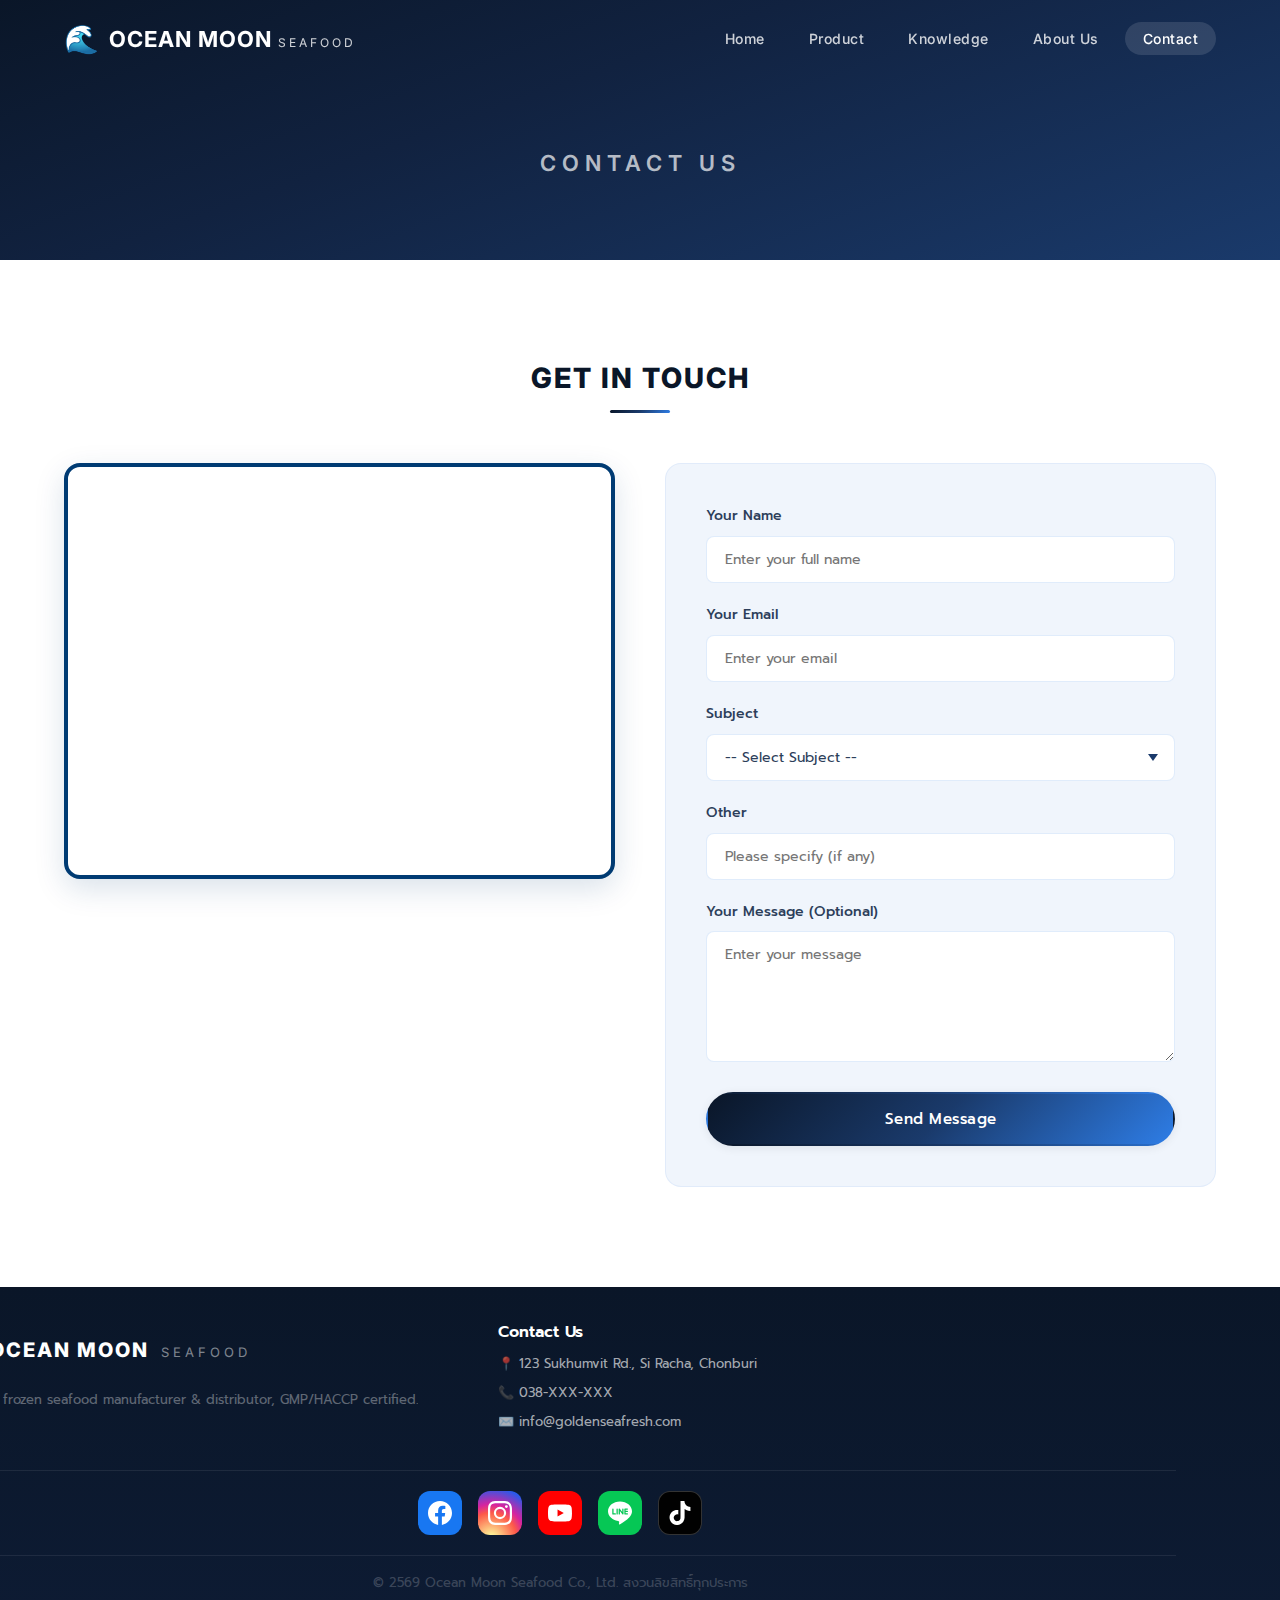
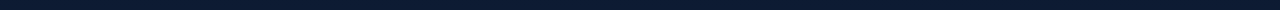
<file: contact.html>
<!DOCTYPE html>
<html lang="th">

<head>
    <meta charset="UTF-8">
    <meta name="viewport" content="width=device-width, initial-scale=1.0">
    <title>ติดต่อเรา | Ocean Moon Seafood</title>
    <meta name="description" content="ติดต่อ Ocean Moon Seafood โรงงานแปรรูปอาหารทะเล ชลบุรี">
    <link rel="preconnect" href="https://fonts.googleapis.com">
    <link rel="preconnect" href="https://fonts.gstatic.com" crossorigin>
    <link
        href="https://fonts.googleapis.com/css2?family=Inter:wght@300;400;500;600;700;800;900&family=Prompt:wght@300;400;500;600;700&display=swap"
        rel="stylesheet">
    <link rel="stylesheet" href="styles.css">
</head>

<body>
    <header class="header" id="header">
        <div class="header-container">
            <a href="index.html" class="logo">
                <span class="logo-icon">🌊</span>
                <span class="logo-text">OCEAN MOON<span class="logo-sub">SEAFOOD</span></span>
            </a>
            <nav class="nav" id="nav">
                <ul class="nav-list">
                    <li><a href="index.html" class="nav-link">Home</a></li>
                    <li><a href="products.html" class="nav-link">Product</a></li>
                    <li><a href="knowledge.html" class="nav-link">Knowledge</a></li>
                    <li><a href="about.html" class="nav-link">About Us</a></li>
                    <li><a href="contact.html" class="nav-link active">Contact</a></li>
                </ul>
            </nav>
            <button class="hamburger" id="hamburger" aria-label="เปิดเมนู">
                <span></span><span></span><span></span>
            </button>
        </div>
    </header>

    <!-- Page Hero Banner -->
    <div class="page-hero">
        <div class="page-hero-bg"></div>
        <div class="page-hero-content">
            <div class="label-line" style="justify-content:center;margin-bottom:12px;">
                <span class="line-left"
                    style="background:linear-gradient(90deg,transparent,rgba(255,255,255,0.5),transparent);"></span>
                <span class="section-label light" style="font-size:22px;letter-spacing:6px;">CONTACT US</span>
                <span class="line-right"
                    style="background:linear-gradient(90deg,transparent,rgba(255,255,255,0.5),transparent);"></span>
            </div>
        </div>
    </div>

    <!-- Contact Content — Image 6 Layout: Map-left + Form-right -->
    <section class="contact-v2" id="contact">
        <div class="section-banner sweep-in-left"></div>
        <div class="section-banner sweep-in-right"></div>
        <div class="container">
            <h2 class="page-section-title">Get In Touch</h2>

            <div class="contact-layout">
                <!-- ด้านซ้าย: แผนที่ -->
                <div class="contact-map-box animate-on-scroll"
                    style="border: 4px solid #003B73; border-radius: 16px; padding: 4px; background: #fff; box-shadow: 0 10px 30px rgba(0, 59, 115, 0.15);">
                    <iframe src="https://maps.google.com/maps?q=3.7166818,98.6340328&z=17&output=embed" width="100%"
                        height="100%" style="border:0; min-height:400px; border-radius:12px; display:block;"
                        allowfullscreen="" loading="lazy" referrerpolicy="no-referrer-when-downgrade">
                    </iframe>
                </div>

                <!-- ด้านขวา: ฟอร์ม -->
                <div class="contact-form-v2 animate-on-scroll">
                    <form class="contact-form" id="contactForm">
                        <div class="form-group">
                            <label for="name">Your Name</label>
                            <input type="text" id="name" name="name" placeholder="Enter your full name" required>
                        </div>
                        <div class="form-group">
                            <label for="email">Your Email</label>
                            <input type="email" id="email" name="email" placeholder="Enter your email" required>
                        </div>
                        <div class="form-group">
                            <label for="subject">Subject</label>
                            <select id="subject" name="subject" required>
                                <option value="" disabled selected>-- Select Subject --</option>
                                <option value="buyer">Buyer</option>
                                <option value="seller">Seller</option>
                            </select>
                        </div>
                        <div class="form-group">
                            <label for="other">Other</label>
                            <input type="text" id="other" name="other" placeholder="Please specify (if any)">
                        </div>
                        <div class="form-group">
                            <label for="message">Your Message (Optional)</label>
                            <textarea id="message" name="message" rows="5" placeholder="Enter your message"></textarea>
                        </div>
                        <button type="submit" class="btn btn-primary btn-full">Send Message</button>
                    </form>
                </div>
            </div>
        </div>
    </section>

    <footer class="site-footer">
        <div class="container">
            <div class="footer-top">
                <div class="footer-brand">
                    <a href="index.html" class="footer-logo">
                        <span class="logo-icon">🌊</span>
                        <span class="logo-text">OCEAN MOON <span class="logo-sub">SEAFOOD</span></span>
                    </a>
                    <p class="footer-desc">Premium frozen seafood manufacturer & distributor, GMP/HACCP certified.</p>
                </div>
                <div class="footer-contact">
                    <h4>Contact Us</h4>
                    <ul>
                        <li>📍 123 Sukhumvit Rd., Si Racha, Chonburi</li>
                        <li>📞 038-XXX-XXX</li>
                        <li>✉️ info@goldenseafresh.com</li>
                    </ul>
                </div>
            </div>
            <div class="footer-social">
                <a href="#" class="social-btn social-facebook" aria-label="Facebook" target="_blank" rel="noopener"><svg
                        viewBox="0 0 24 24" fill="currentColor">
                        <path
                            d="M24 12.073c0-6.627-5.373-12-12-12s-12 5.373-12 12c0 5.99 4.388 10.954 10.125 11.854v-8.385H7.078v-3.47h3.047V9.43c0-3.007 1.792-4.669 4.533-4.669 1.312 0 2.686.235 2.686.235v2.953H15.83c-1.491 0-1.956.925-1.956 1.874v2.25h3.328l-.532 3.47h-2.796v8.385C19.612 23.027 24 18.062 24 12.073z" />
                    </svg></a>
                <a href="#" class="social-btn social-instagram" aria-label="Instagram" target="_blank"
                    rel="noopener"><svg viewBox="0 0 24 24" fill="currentColor">
                        <path
                            d="M12 2.163c3.204 0 3.584.012 4.85.07 3.252.148 4.771 1.691 4.919 4.919.058 1.265.069 1.645.069 4.849 0 3.205-.012 3.584-.069 4.849-.149 3.225-1.664 4.771-4.919 4.919-1.266.058-1.644.07-4.85.07-3.204 0-3.584-.012-4.849-.07-3.26-.149-4.771-1.699-4.919-4.92-.058-1.265-.07-1.644-.07-4.849 0-3.204.013-3.583.07-4.849.149-3.227 1.664-4.771 4.919-4.919 1.266-.057 1.645-.069 4.849-.069zM12 0C8.741 0 8.333.014 7.053.072 2.695.272.273 2.69.073 7.052.014 8.333 0 8.741 0 12c0 3.259.014 3.668.072 4.948.2 4.358 2.618 6.78 6.98 6.98C8.333 23.986 8.741 24 12 24c3.259 0 3.668-.014 4.948-.072 4.354-.2 6.782-2.618 6.979-6.98.059-1.28.073-1.689.073-4.948 0-3.259-.014-3.667-.072-4.947-.196-4.354-2.617-6.78-6.979-6.98C15.668.014 15.259 0 12 0zm0 5.838a6.162 6.162 0 100 12.324 6.162 6.162 0 000-12.324zM12 16a4 4 0 110-8 4 4 0 010 8zm6.406-11.845a1.44 1.44 0 100 2.881 1.44 1.44 0 000-2.881z" />
                    </svg></a>
                <a href="#" class="social-btn social-youtube" aria-label="YouTube" target="_blank" rel="noopener"><svg
                        viewBox="0 0 24 24" fill="currentColor">
                        <path
                            d="M23.498 6.186a3.016 3.016 0 00-2.122-2.136C19.505 3.545 12 3.545 12 3.545s-7.505 0-9.377.505A3.017 3.017 0 00.502 6.186C0 8.07 0 12 0 12s0 3.93.502 5.814a3.016 3.016 0 002.122 2.136c1.871.505 9.376.505 9.376.505s7.505 0 9.377-.505a3.015 3.015 0 002.122-2.136C24 15.93 24 12 24 12s0-3.93-.502-5.814zM9.545 15.568V8.432L15.818 12l-6.273 3.568z" />
                    </svg></a>
                <a href="#" class="social-btn social-line" aria-label="LINE" target="_blank" rel="noopener"><svg
                        viewBox="0 0 24 24" fill="currentColor">
                        <path
                            d="M19.365 9.863c.349 0 .63.285.63.631 0 .345-.281.63-.63.63H17.61v1.125h1.755c.349 0 .63.283.63.63 0 .344-.281.629-.63.629h-2.386c-.345 0-.627-.285-.627-.629V8.108c0-.345.282-.63.627-.63h2.386c.349 0 .63.285.63.63 0 .349-.281.63-.63.63H17.61v1.125h1.755zm-3.855 3.016c0 .27-.174.51-.432.596-.064.021-.133.031-.199.031-.211 0-.391-.09-.51-.25l-2.443-3.317v2.94c0 .344-.279.629-.631.629-.346 0-.626-.285-.626-.629V8.108c0-.27.173-.51.43-.595.06-.023.136-.033.194-.033.195 0 .375.104.495.254l2.462 3.33V8.108c0-.345.282-.63.63-.63.345 0 .63.285.63.63v4.771zm-5.741 0c0 .344-.282.629-.631.629-.345 0-.627-.285-.627-.629V8.108c0-.345.282-.63.627-.63.349 0 .631.285.631.63v4.771zm-2.466.629H4.917c-.345 0-.63-.285-.63-.629V8.108c0-.345.285-.63.63-.63.348 0 .63.285.63.63v4.141h1.756c.348 0 .629.283.629.63 0 .344-.282.629-.629.629M24 10.314C24 4.943 18.615.572 12 .572S0 4.943 0 10.314c0 4.811 4.27 8.842 10.035 9.608.391.082.923.258 1.058.59.12.301.079.766.038 1.08l-.164 1.02c-.045.301-.24 1.186 1.049.645 1.291-.539 6.916-4.078 9.436-6.975C23.176 14.393 24 12.458 24 10.314" />
                    </svg></a>
                <a href="#" class="social-btn social-tiktok" aria-label="TikTok" target="_blank" rel="noopener"><svg
                        viewBox="0 0 24 24" fill="currentColor">
                        <path
                            d="M12.525.02c1.31-.02 2.61-.01 3.91-.02.08 1.53.63 3.09 1.75 4.17 1.12 1.11 2.7 1.62 4.24 1.79v4.03c-1.44-.05-2.89-.35-4.2-.97-.57-.26-1.1-.59-1.62-.93-.01 2.92.01 5.84-.02 8.75-.08 1.4-.54 2.79-1.35 3.94-1.31 1.92-3.58 3.17-5.91 3.21-1.43.08-2.86-.31-4.08-1.03-2.02-1.19-3.44-3.37-3.65-5.71-.02-.5-.03-1-.01-1.49.18-1.9 1.12-3.72 2.58-4.96 1.66-1.44 3.98-2.13 6.15-1.72.02 1.48-.04 2.96-.04 4.44-.99-.32-2.15-.23-3.02.37-.63.41-1.11 1.04-1.36 1.75-.21.51-.15 1.07-.14 1.61.24 1.64 1.82 3.02 3.5 2.87 1.12-.01 2.19-.66 2.77-1.61.19-.33.4-.67.41-1.06.1-1.79.06-3.57.07-5.36.01-4.03-.01-8.05.02-12.07z" />
                    </svg></a>
            </div>
            <div class="footer-bottom">
                <p>© 2569 Ocean Moon Seafood Co., Ltd. สงวนลิขสิทธิ์ทุกประการ</p>
            </div>
        </div>
    </footer>

    <script src="script.js"></script>
</body>

</html>
</file>
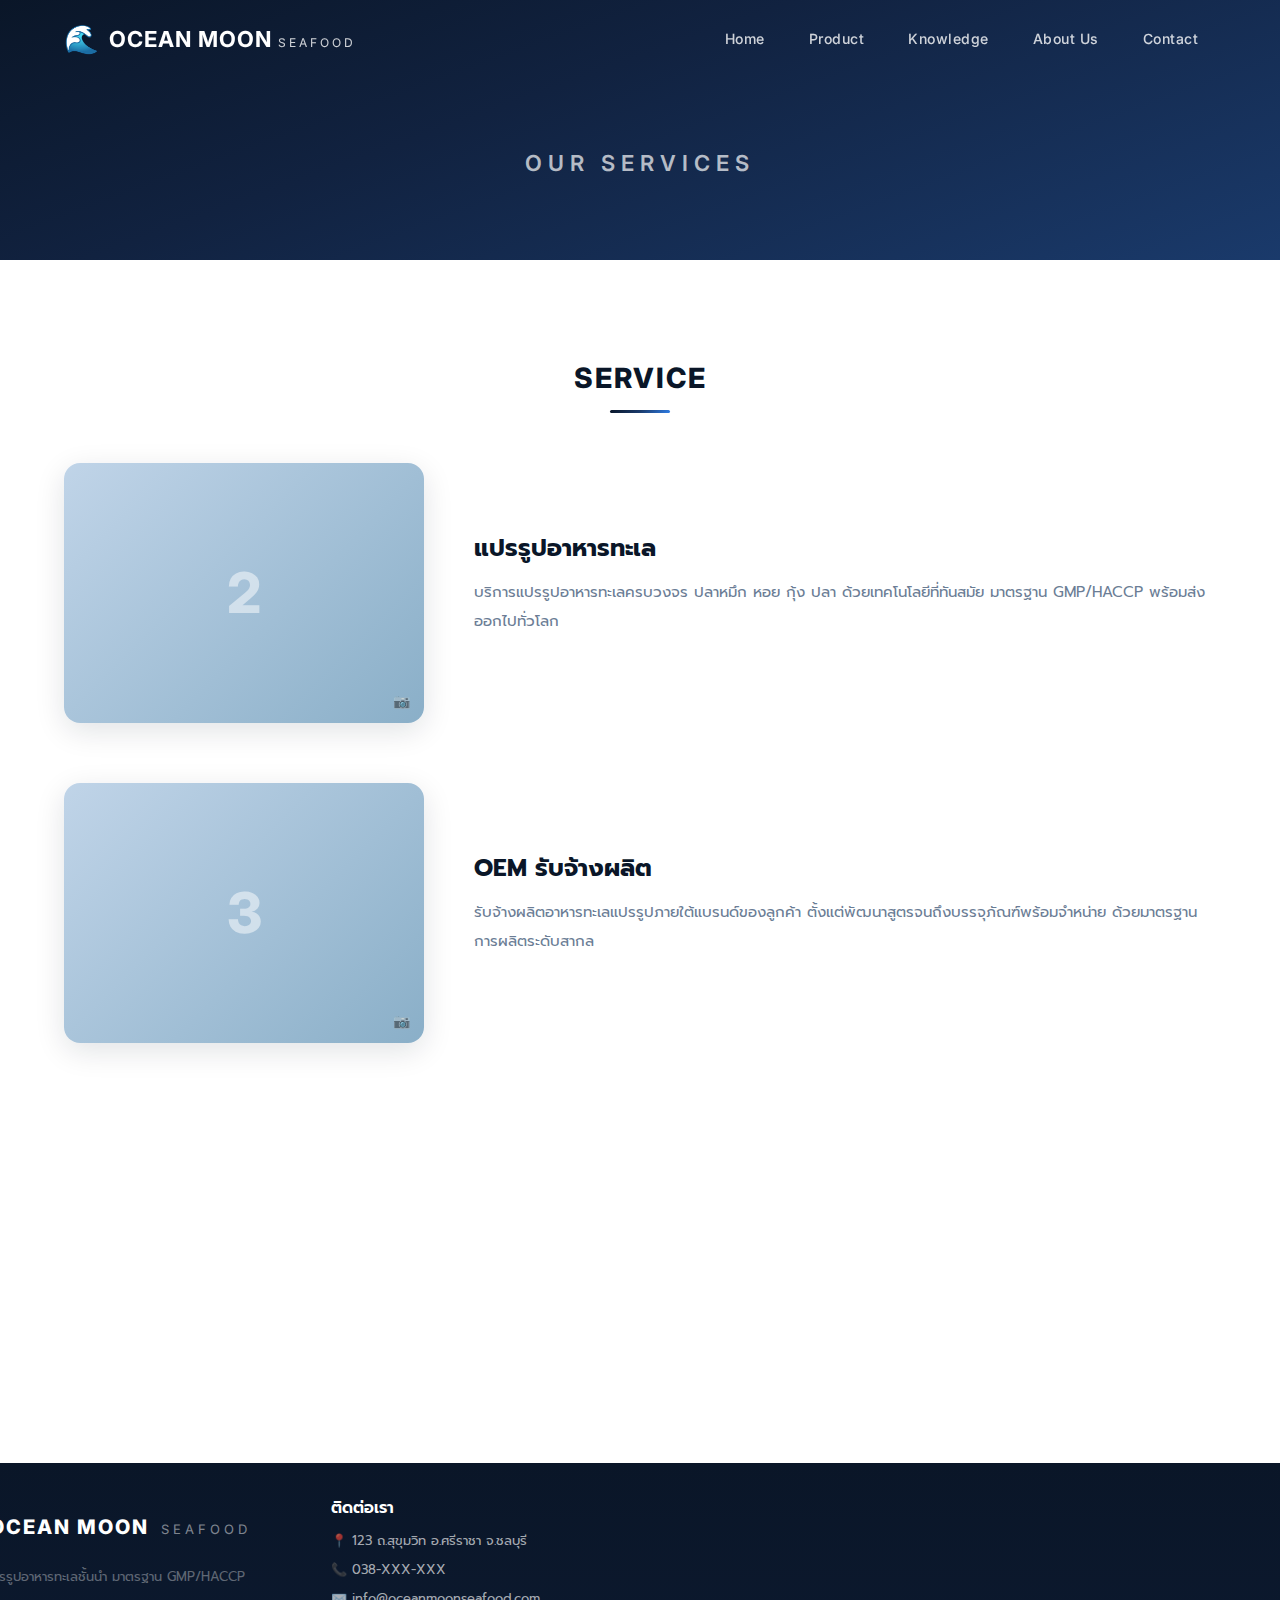
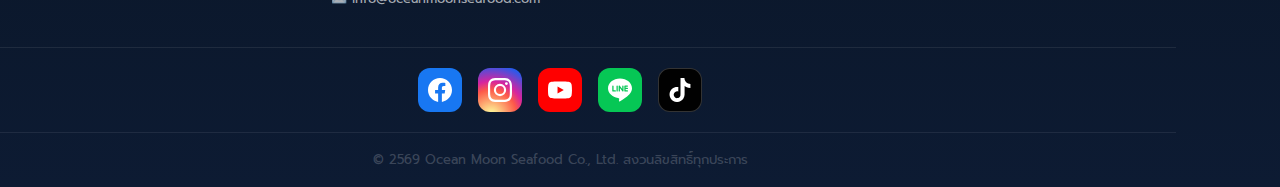
<file: services.html>
<!DOCTYPE html>
<html lang="th">

<head>
    <meta charset="UTF-8">
    <meta name="viewport" content="width=device-width, initial-scale=1.0">
    <title>บริการของเรา | Ocean Moon Seafood</title>
    <meta name="description" content="บริการแปรรูปอาหารทะเล OEM และวิจัยพัฒนา จาก Ocean Moon Seafood">
    <link rel="preconnect" href="https://fonts.googleapis.com">
    <link rel="preconnect" href="https://fonts.gstatic.com" crossorigin>
    <link
        href="https://fonts.googleapis.com/css2?family=Inter:wght@300;400;500;600;700;800;900&family=Prompt:wght@300;400;500;600;700&display=swap"
        rel="stylesheet">
    <link rel="stylesheet" href="styles.css">
</head>

<body>
    <header class="header" id="header">
        <div class="header-container">
            <a href="index.html" class="logo">
                <span class="logo-icon">🌊</span>
                <span class="logo-text">OCEAN MOON<span class="logo-sub">SEAFOOD</span></span>
            </a>
            <nav class="nav" id="nav">
                <ul class="nav-list">
                    <li><a href="index.html" class="nav-link">Home</a></li>
                    <li><a href="products.html" class="nav-link">Product</a></li>
                    <li><a href="knowledge.html" class="nav-link">Knowledge</a></li>
                    <li><a href="about.html" class="nav-link">About Us</a></li>
                    <li><a href="contact.html" class="nav-link">Contact</a></li>
                </ul>
            </nav>
            <button class="hamburger" id="hamburger" aria-label="เปิดเมนู">
                <span></span><span></span><span></span>
            </button>
        </div>
    </header>

    <!-- Page Hero Banner -->
    <div class="page-hero">
        <div class="page-hero-bg"></div>
        <div class="page-hero-content">
            <div class="label-line" style="justify-content:center;margin-bottom:12px;">
                <span class="line-left"
                    style="background:linear-gradient(90deg,transparent,rgba(255,255,255,0.5),transparent);"></span>
                <span class="section-label light" style="font-size:22px;letter-spacing:6px;">OUR SERVICES</span>
                <span class="line-right"
                    style="background:linear-gradient(90deg,transparent,rgba(255,255,255,0.5),transparent);"></span>
            </div>
        </div>
    </div>

    <!-- Services Content — Image 2 Layout: rows with image-left + text-right -->
    <section class="services-v2" id="services">
        <div class="section-banner sweep-in-left"></div>
        <div class="section-banner sweep-in-right"></div>

        <div class="container">
            <h2 class="page-section-title">Service</h2>

            <div class="service-row-list">
                <!-- บริการที่ 1 -->
                <div class="service-row animate-on-scroll">
                    <div class="service-row-img">
                        <div class="image-placeholder" aria-label="รูปภาพที่ 2">
                            <span class="placeholder-number">2</span>
                        </div>
                    </div>
                    <div class="service-row-text">
                        <h3>แปรรูปอาหารทะเล</h3>
                        <p>บริการแปรรูปอาหารทะเลครบวงจร ปลาหมึก หอย กุ้ง ปลา ด้วยเทคโนโลยีที่ทันสมัย มาตรฐาน GMP/HACCP
                            พร้อมส่งออกไปทั่วโลก</p>

                    </div>
                </div>

                <!-- บริการที่ 2 -->
                <div class="service-row animate-on-scroll">
                    <div class="service-row-img">
                        <div class="image-placeholder" aria-label="รูปภาพที่ 3">
                            <span class="placeholder-number">3</span>
                        </div>
                    </div>
                    <div class="service-row-text">
                        <h3>OEM รับจ้างผลิต</h3>
                        <p>รับจ้างผลิตอาหารทะเลแปรรูปภายใต้แบรนด์ของลูกค้า ตั้งแต่พัฒนาสูตรจนถึงบรรจุภัณฑ์พร้อมจำหน่าย
                            ด้วยมาตรฐานการผลิตระดับสากล</p>

                    </div>
                </div>

                <!-- บริการที่ 3 -->
                <div class="service-row animate-on-scroll">
                    <div class="service-row-img">
                        <div class="image-placeholder" aria-label="รูปภาพที่ 4">
                            <span class="placeholder-number">4</span>
                        </div>
                    </div>
                    <div class="service-row-text">
                        <h3>วิจัยและพัฒนา</h3>
                        <p>ทีมวิจัยและพัฒนาที่มีความเชี่ยวชาญ พัฒนาสูตรผลิตภัณฑ์ใหม่ๆ เพื่อตอบโจทย์ตลาดอาหารทะเลทั่วโลก
                            พร้อมให้คำปรึกษาด้านการพัฒนาผลิตภัณฑ์</p>

                    </div>
                </div>
            </div>
        </div>
    </section>

    <footer class="site-footer">
        <div class="container">
            <div class="footer-top">
                <div class="footer-brand">
                    <a href="index.html" class="footer-logo">
                        <span class="logo-icon">🌊</span>
                        <span class="logo-text">OCEAN MOON <span class="logo-sub">SEAFOOD</span></span>
                    </a>
                    <p class="footer-desc">โรงงานแปรรูปอาหารทะเลชั้นนำ มาตรฐาน GMP/HACCP</p>
                </div>
                <div class="footer-contact">
                    <h4>ติดต่อเรา</h4>
                    <ul>
                        <li>📍 123 ถ.สุขุมวิท อ.ศรีราชา จ.ชลบุรี</li>
                        <li>📞 038-XXX-XXX</li>
                        <li>✉️ info@oceanmoonseafood.com</li>
                    </ul>
                </div>
            </div>
            <div class="footer-social">
                <a href="#" class="social-btn social-facebook" aria-label="Facebook" target="_blank" rel="noopener">
                    <svg viewBox="0 0 24 24" fill="currentColor">
                        <path
                            d="M24 12.073c0-6.627-5.373-12-12-12s-12 5.373-12 12c0 5.99 4.388 10.954 10.125 11.854v-8.385H7.078v-3.47h3.047V9.43c0-3.007 1.792-4.669 4.533-4.669 1.312 0 2.686.235 2.686.235v2.953H15.83c-1.491 0-1.956.925-1.956 1.874v2.25h3.328l-.532 3.47h-2.796v8.385C19.612 23.027 24 18.062 24 12.073z" />
                    </svg>
                </a>
                <a href="#" class="social-btn social-instagram" aria-label="Instagram" target="_blank" rel="noopener">
                    <svg viewBox="0 0 24 24" fill="currentColor">
                        <path
                            d="M12 2.163c3.204 0 3.584.012 4.85.07 3.252.148 4.771 1.691 4.919 4.919.058 1.265.069 1.645.069 4.849 0 3.205-.012 3.584-.069 4.849-.149 3.225-1.664 4.771-4.919 4.919-1.266.058-1.644.07-4.85.07-3.204 0-3.584-.012-4.849-.07-3.26-.149-4.771-1.699-4.919-4.92-.058-1.265-.07-1.644-.07-4.849 0-3.204.013-3.583.07-4.849.149-3.227 1.664-4.771 4.919-4.919 1.266-.057 1.645-.069 4.849-.069zM12 0C8.741 0 8.333.014 7.053.072 2.695.272.273 2.69.073 7.052.014 8.333 0 8.741 0 12c0 3.259.014 3.668.072 4.948.2 4.358 2.618 6.78 6.98 6.98C8.333 23.986 8.741 24 12 24c3.259 0 3.668-.014 4.948-.072 4.354-.2 6.782-2.618 6.979-6.98.059-1.28.073-1.689.073-4.948 0-3.259-.014-3.667-.072-4.947-.196-4.354-2.617-6.78-6.979-6.98C15.668.014 15.259 0 12 0zm0 5.838a6.162 6.162 0 100 12.324 6.162 6.162 0 000-12.324zM12 16a4 4 0 110-8 4 4 0 010 8zm6.406-11.845a1.44 1.44 0 100 2.881 1.44 1.44 0 000-2.881z" />
                    </svg>
                </a>
                <a href="#" class="social-btn social-youtube" aria-label="YouTube" target="_blank" rel="noopener">
                    <svg viewBox="0 0 24 24" fill="currentColor">
                        <path
                            d="M23.498 6.186a3.016 3.016 0 00-2.122-2.136C19.505 3.545 12 3.545 12 3.545s-7.505 0-9.377.505A3.017 3.017 0 00.502 6.186C0 8.07 0 12 0 12s0 3.93.502 5.814a3.016 3.016 0 002.122 2.136c1.871.505 9.376.505 9.376.505s7.505 0 9.377-.505a3.015 3.015 0 002.122-2.136C24 15.93 24 12 24 12s0-3.93-.502-5.814zM9.545 15.568V8.432L15.818 12l-6.273 3.568z" />
                    </svg>
                </a>
                <a href="#" class="social-btn social-line" aria-label="LINE" target="_blank" rel="noopener">
                    <svg viewBox="0 0 24 24" fill="currentColor">
                        <path
                            d="M19.365 9.863c.349 0 .63.285.63.631 0 .345-.281.63-.63.63H17.61v1.125h1.755c.349 0 .63.283.63.63 0 .344-.281.629-.63.629h-2.386c-.345 0-.627-.285-.627-.629V8.108c0-.345.282-.63.627-.63h2.386c.349 0 .63.285.63.63 0 .349-.281.63-.63.63H17.61v1.125h1.755zm-3.855 3.016c0 .27-.174.51-.432.596-.064.021-.133.031-.199.031-.211 0-.391-.09-.51-.25l-2.443-3.317v2.94c0 .344-.279.629-.631.629-.346 0-.626-.285-.626-.629V8.108c0-.27.173-.51.43-.595.06-.023.136-.033.194-.033.195 0 .375.104.495.254l2.462 3.33V8.108c0-.345.282-.63.63-.63.345 0 .63.285.63.63v4.771zm-5.741 0c0 .344-.282.629-.631.629-.345 0-.627-.285-.627-.629V8.108c0-.345.282-.63.627-.63.349 0 .631.285.631.63v4.771zm-2.466.629H4.917c-.345 0-.63-.285-.63-.629V8.108c0-.345.285-.63.63-.63.348 0 .63.285.63.63v4.141h1.756c.348 0 .629.283.629.63 0 .344-.282.629-.629.629M24 10.314C24 4.943 18.615.572 12 .572S0 4.943 0 10.314c0 4.811 4.27 8.842 10.035 9.608.391.082.923.258 1.058.59.12.301.079.766.038 1.08l-.164 1.02c-.045.301-.24 1.186 1.049.645 1.291-.539 6.916-4.078 9.436-6.975C23.176 14.393 24 12.458 24 10.314" />
                    </svg>
                </a>
                <a href="#" class="social-btn social-tiktok" aria-label="TikTok" target="_blank" rel="noopener">
                    <svg viewBox="0 0 24 24" fill="currentColor">
                        <path
                            d="M12.525.02c1.31-.02 2.61-.01 3.91-.02.08 1.53.63 3.09 1.75 4.17 1.12 1.11 2.7 1.62 4.24 1.79v4.03c-1.44-.05-2.89-.35-4.2-.97-.57-.26-1.1-.59-1.62-.93-.01 2.92.01 5.84-.02 8.75-.08 1.4-.54 2.79-1.35 3.94-1.31 1.92-3.58 3.17-5.91 3.21-1.43.08-2.86-.31-4.08-1.03-2.02-1.19-3.44-3.37-3.65-5.71-.02-.5-.03-1-.01-1.49.18-1.9 1.12-3.72 2.58-4.96 1.66-1.44 3.98-2.13 6.15-1.72.02 1.48-.04 2.96-.04 4.44-.99-.32-2.15-.23-3.02.37-.63.41-1.11 1.04-1.36 1.75-.21.51-.15 1.07-.14 1.61.24 1.64 1.82 3.02 3.5 2.87 1.12-.01 2.19-.66 2.77-1.61.19-.33.4-.67.41-1.06.1-1.79.06-3.57.07-5.36.01-4.03-.01-8.05.02-12.07z" />
                    </svg>
                </a>
            </div>
            <div class="footer-bottom">
                <p>© 2569 Ocean Moon Seafood Co., Ltd. สงวนลิขสิทธิ์ทุกประการ</p>
            </div>
        </div>
    </footer>

    <script src="script.js"></script>
</body>

</html>
</file>
<file: styles.css>
/* ============================================= */
/* VERSION 2 — CSS Variables                      */
/* แก้ไขสีทุกจุดในเว็บไซต์ได้จากตรงนี้ที่เดียว     */
/* ============================================= */
:root {
    --primary: #1a3a6b;
    --primary-light: #2e7de6;
    --primary-dark: #0a1628;
    --accent: #4A9FE5;
    --accent-glow: rgba(46, 125, 230, 0.35);

    --white: #ffffff;
    --light: #f0f5fc;
    --gray: #8896a7;
    --dark: #0d1b33;
    --text: #2c3e5a;
    --text-light: #6b7d95;

    --grad-main: linear-gradient(135deg, #0a1628 0%, #1a3a6b 50%, #2e7de6 100%);
    --grad-card: linear-gradient(145deg, rgba(26, 58, 107, 0.04) 0%, rgba(46, 125, 230, 0.08) 100%);
    --grad-sweep: linear-gradient(90deg, transparent 0%, rgba(46, 125, 230, 0.08) 50%, transparent 100%);

    --header-h: 80px;
    --max-w: 1200px;
    --sec-pad: 100px;
    --radius: 16px;
    --radius-sm: 8px;

    --font-th: 'Prompt', sans-serif;
    --font-en: 'Inter', sans-serif;

    --shadow-sm: 0 2px 10px rgba(10, 22, 40, 0.08);
    --shadow-md: 0 8px 30px rgba(10, 22, 40, 0.12);
    --shadow-lg: 0 20px 60px rgba(10, 22, 40, 0.15);
    --shadow-glow: 0 0 40px rgba(46, 125, 230, 0.25);

    --tr-fast: 0.2s ease;
    --tr: 0.3s ease;
    --tr-slow: 0.6s ease;
}

/* ============================================= */
/* RESET                                          */
/* ============================================= */
*,
*::before,
*::after {
    margin: 0;
    padding: 0;
    box-sizing: border-box;
}

html {
    scroll-behavior: smooth;
    scroll-padding-top: var(--header-h);
}

body {
    font-family: var(--font-th);
    color: var(--text);
    line-height: 1.7;
    background: var(--white);
    overflow-x: hidden;
}

h1,
h2,
h3,
h4,
h5,
h6 {
    font-family: var(--font-en);
    line-height: 1.3;
}

a {
    text-decoration: none;
    color: inherit;
    transition: color var(--tr-fast);
}

img {
    max-width: 100%;
    display: block;
}

.container {
    max-width: var(--max-w);
    margin: 0 auto;
    padding: 0 24px;
}

/* ============================================= */
/* PLACEHOLDER — ตัว placeholder รูปภาพ            */
/* ============================================= */
.image-placeholder {
    width: 100%;
    height: 100%;
    min-height: 220px;
    background: linear-gradient(135deg, #c0d4e8 0%, #8aafc8 100%);
    display: flex;
    align-items: center;
    justify-content: center;
    position: relative;
    overflow: hidden;
}

.image-placeholder::before {
    content: '📷';
    position: absolute;
    bottom: 10px;
    right: 14px;
    font-size: 14px;
    opacity: 0.5;
}

.image-placeholder-lg {
    min-height: 420px;
    border-radius: var(--radius);
}

/* วงกลม placeholder */
.circle-placeholder {
    width: 100%;
    height: 100%;
    background: linear-gradient(135deg, #b0c8e0 0%, #7ea8c8 60%, #5b8db8 100%);
    border-radius: 50%;
    display: flex;
    align-items: center;
    justify-content: center;
    position: relative;
    overflow: hidden;
}

.circle-sm {
    width: 100px;
    height: 100px;
}

.placeholder-number {
    font-family: var(--font-en);
    font-size: 56px;
    font-weight: 800;
    color: rgba(255, 255, 255, 0.5);
    user-select: none;
    z-index: 1;
}

.circle-placeholder .placeholder-number {
    font-size: 36px;
}

.circle-sm .placeholder-number {
    font-size: 24px;
}

/* ============================================= */
/* BUTTONS                                        */
/* ============================================= */
.btn {
    display: inline-block;
    padding: 14px 36px;
    border-radius: 50px;
    font-family: var(--font-th);
    font-size: 15px;
    font-weight: 500;
    cursor: pointer;
    transition: all var(--tr);
    border: 2px solid transparent;
    letter-spacing: 0.5px;
}

.btn-primary {
    background: var(--grad-main);
    color: var(--white);
    box-shadow: var(--shadow-sm);
}

.btn-primary:hover {
    transform: translateY(-2px);
    box-shadow: var(--shadow-glow);
}

.btn-glass {
    background: rgba(255, 255, 255, 0.08);
    color: var(--white);
    border-color: rgba(255, 255, 255, 0.3);
    backdrop-filter: blur(10px);
}

.btn-glass:hover {
    background: rgba(255, 255, 255, 0.18);
    border-color: var(--white);
    transform: translateY(-2px);
}

.btn-full {
    width: 100%;
    text-align: center;
}

/* Link arrow */
.link-arrow {
    font-size: 14px;
    font-weight: 600;
    color: var(--primary-light);
    display: inline-flex;
    align-items: center;
    gap: 6px;
    transition: all var(--tr);
}

.link-arrow span {
    transition: transform var(--tr);
}

.link-arrow:hover {
    color: var(--primary);
}

.link-arrow:hover span {
    transform: translateX(4px);
}

/* ============================================= */
/* SECTION HEADERS                                */
/* ============================================= */
.section-header {
    text-align: center;
    max-width: 700px;
    margin: 0 auto 60px;
}

.label-line {
    display: flex;
    align-items: center;
    justify-content: center;
    gap: 16px;
    margin-bottom: 14px;
}

.label-line-left {
    justify-content: flex-start;
}

.line-left,
.line-right {
    flex: 1;
    max-width: 80px;
    height: 1px;
    background: linear-gradient(90deg, transparent, var(--primary-light), transparent);
}

.section-label {
    font-family: var(--font-en);
    font-size: 13px;
    font-weight: 600;
    letter-spacing: 4px;
    text-transform: uppercase;
    color: var(--primary-light);
    white-space: nowrap;
}

.section-label.light {
    color: rgba(255, 255, 255, 0.7);
}

.section-title {
    font-family: var(--font-th);
    font-size: 38px;
    font-weight: 700;
    color: var(--primary-dark);
    margin-bottom: 16px;
}

.section-title.text-left {
    text-align: left;
}

.section-desc {
    font-size: 16px;
    color: var(--text-light);
    line-height: 1.8;
}

/* ============================================= */
/* SWEEP BANNERS — แถบโฉบจากซ้าย/ขวา              */
/* ปรับความเข้ม สี ขนาด ได้ตรงนี้                  */
/* ============================================= */
.section-banner {
    position: absolute;
    pointer-events: none;
    z-index: 0;
}

.sweep-in-left {
    top: 30px;
    left: -100%;
    width: 70%;
    height: 4px;
    background: linear-gradient(90deg, transparent, var(--accent-glow), var(--primary-light), transparent);
    border-radius: 2px;
    animation: sweepLeft 3s ease-out forwards;
}

.sweep-in-right {
    top: 60px;
    right: -100%;
    width: 60%;
    height: 3px;
    background: linear-gradient(270deg, transparent, rgba(46, 125, 230, 0.2), rgba(74, 159, 229, 0.4), transparent);
    border-radius: 2px;
    animation: sweepRight 3.5s 0.5s ease-out forwards;
}

.sweep-in-right-alt {
    bottom: 40px;
    right: -100%;
    width: 50%;
    height: 3px;
    background: linear-gradient(270deg, transparent, rgba(46, 125, 230, 0.15), rgba(74, 159, 229, 0.3), transparent);
    border-radius: 2px;
    animation: sweepRight 4s 0.3s ease-out forwards;
}

.sweep-in-left-alt {
    bottom: 60px;
    left: -100%;
    width: 55%;
    height: 3px;
    background: linear-gradient(90deg, transparent, rgba(46, 125, 230, 0.15), rgba(74, 159, 229, 0.3), transparent);
    border-radius: 2px;
    animation: sweepLeft 4s 0.3s ease-out forwards;
}

@keyframes sweepLeft {
    0% {
        left: -100%;
        opacity: 0;
    }

    60% {
        opacity: 1;
    }

    100% {
        left: 0;
        opacity: 0.6;
    }
}

@keyframes sweepRight {
    0% {
        right: -100%;
        opacity: 0;
    }

    60% {
        opacity: 1;
    }

    100% {
        right: 0;
        opacity: 0.6;
    }
}

/* ============================================= */
/* ส่วนที่ 0: HEADER                               */
/* ============================================= */
.header {
    position: fixed;
    top: 0;
    left: 0;
    right: 0;
    height: var(--header-h);
    z-index: 1000;
    transition: all var(--tr);
    background: transparent;
}

.header.scrolled {
    background: rgba(10, 22, 40, 0.88);
    backdrop-filter: blur(20px);
    -webkit-backdrop-filter: blur(20px);
    box-shadow: 0 4px 30px rgba(0, 0, 0, 0.2);
    height: 70px;
}

.header-container {
    max-width: var(--max-w);
    margin: 0 auto;
    padding: 0 24px;
    height: 100%;
    display: flex;
    align-items: center;
    justify-content: space-between;
}

.logo {
    display: flex;
    align-items: center;
    gap: 10px;
    z-index: 1001;
}

.logo-icon {
    font-size: 28px;
}

.logo-text {
    font-family: var(--font-en);
    font-size: 22px;
    font-weight: 700;
    color: var(--white);
    letter-spacing: 1px;
    display: flex;
    align-items: baseline;
    gap: 6px;
}

.logo-sub {
    font-size: 12px;
    font-weight: 400;
    letter-spacing: 3px;
    opacity: 0.8;
}

.nav-list {
    display: flex;
    list-style: none;
    gap: 8px;
}

.nav-link {
    font-family: var(--font-en);
    font-size: 14px;
    font-weight: 500;
    color: rgba(255, 255, 255, 0.8);
    padding: 8px 18px;
    border-radius: 50px;
    transition: all var(--tr-fast);
    letter-spacing: 0.5px;
}

.nav-link:hover,
.nav-link.active {
    color: var(--white);
    background: rgba(255, 255, 255, 0.12);
}

/* Dropdown menu */
.nav-dropdown {
    position: relative;
}

.dropdown-toggle {
    cursor: pointer;
    user-select: none;
}

.dropdown-menu {
    position: absolute;
    top: 100%;
    left: 50%;
    transform: translateX(-50%) translateY(10px);
    min-width: 100%;
    background: transparent;
    list-style: none;
    padding: 4px 0 0;
    opacity: 0;
    visibility: hidden;
    transition: all var(--tr);
    z-index: 1001;
    display: flex;
    flex-direction: column;
    gap: 4px;
}

.nav-dropdown:hover .dropdown-menu {
    opacity: 1;
    visibility: visible;
    transform: translateX(-50%) translateY(4px);
}

.dropdown-link {
    display: block;
    padding: 8px 18px;
    font-family: var(--font-en);
    font-size: 14px;
    font-weight: 500;
    color: rgba(255, 255, 255, 0.8);
    border-radius: 50px;
    background: rgba(10, 22, 40, 0.85);
    backdrop-filter: blur(20px);
    -webkit-backdrop-filter: blur(20px);
    transition: all var(--tr-fast);
    white-space: nowrap;
    letter-spacing: 0.5px;
    text-align: center;
    width: 100%;
    box-sizing: border-box;
}

.dropdown-link:hover,
.dropdown-link.active {
    color: var(--white);
    background: rgba(255, 255, 255, 0.12);
}

.hamburger {
    display: none;
    flex-direction: column;
    gap: 5px;
    background: none;
    border: none;
    cursor: pointer;
    padding: 8px;
    z-index: 1001;
}

.hamburger span {
    width: 24px;
    height: 2px;
    background: var(--white);
    transition: all var(--tr);
    border-radius: 2px;
}

.hamburger.active span:nth-child(1) {
    transform: rotate(45deg) translate(5px, 5px);
}

.hamburger.active span:nth-child(2) {
    opacity: 0;
}

.hamburger.active span:nth-child(3) {
    transform: rotate(-45deg) translate(5px, -5px);
}

/* ============================================= */
/* ส่วนที่ 1: HERO — Split Layout                  */
/* ============================================= */
.hero {
    position: relative;
    min-height: 100vh;
    display: flex;
    flex-direction: column;
    align-items: center;
    justify-content: center;
    overflow: hidden;
    padding-top: var(--header-h);
}

.hero-bg {
    position: absolute;
    inset: 0;
    background: linear-gradient(160deg, #0a1628 0%, #112240 30%, #1a3a6b 60%, #0f2744 100%);
    z-index: 0;
}

/* Animated diagonal banners in hero */
.hero-banner {
    position: absolute;
    z-index: 1;
    pointer-events: none;
}

.banner-sweep-left {
    top: 18%;
    left: -100%;
    width: 120%;
    height: 1px;
    background: linear-gradient(90deg, transparent 0%, rgba(255, 255, 255, 0.25) 30%, rgba(255, 255, 255, 0.12) 70%, transparent 100%);
    transform: rotate(-3deg);
    animation: heroSweepL 2.5s 0.5s ease-out forwards;
}

.banner-sweep-right {
    top: 90%;
    right: -100%;
    width: 60%;
    height: 2px;
    background: linear-gradient(270deg, transparent 0%, rgba(255, 255, 255, 0.2) 40%, rgba(255, 255, 255, 0.1) 80%, transparent 100%);
    transform: rotate(2deg);
    animation: heroSweepR 3s 1s ease-out forwards;
}

.banner-sweep-left-2 {
    top: 50%;
    left: -100%;
    width: 90%;
    height: 0px;
    background: linear-gradient(90deg, transparent 0%, rgba(255, 255, 255, 0.18) 50%, transparent 100%);
    transform: rotate(-1.5deg);
    animation: heroSweepL 3.5s 1.5s ease-out forwards;
}

.banner-sweep-right-2 {
    top: 40%;
    right: -100%;
    width: 100%;
    height: 0px;
    background: linear-gradient(270deg, transparent 0%, rgba(255, 255, 255, 0.2) 30%, rgba(255, 255, 255, 0.1) 70%, transparent 100%);
    transform: rotate(1.5deg);
    animation: heroSweepR 3.5s 0.8s ease-out forwards;
}

.banner-sweep-left-3 {
    top: 70%;
    left: -100%;
    width: 80%;
    height: 0px;
    background: linear-gradient(90deg, transparent 0%, rgba(255, 255, 255, 0.15) 40%, rgba(255, 255, 255, 0.08) 80%, transparent 100%);
    transform: rotate(-2.5deg);
    animation: heroSweepL 4s 2s ease-out forwards;
}

@keyframes heroSweepL {
    0% {
        left: -100%;
        opacity: 0;
    }

    50% {
        opacity: 1;
    }

    100% {
        left: -5%;
        opacity: 0.7;
    }
}

@keyframes heroSweepR {
    0% {
        right: -100%;
        opacity: 0;
    }

    50% {
        opacity: 1;
    }

    100% {
        right: -5%;
        opacity: 0.7;
    }
}

/* ============================================= */
/* SWEEP LINES SECTION — เส้นโฉบเฉี่ยว             */
/* ============================================= */
.sweep-lines-section {
    position: relative;
    width: 100%;
    height: 40px;
    overflow: hidden;
    background: var(--light);
}

/* Split layout: รูปซ้าย + ข้อความ+cert ขวา */
.hero-split {
    position: relative;
    z-index: 2;
    display: grid;
    grid-template-columns: 1.4fr 1.56fr;
    /* ← ขยายกล่องข้อความ 1.3 เท่า */
    align-items: start;
    width: 90%;
    max-width: 1100px;
    margin: 0 auto 0 12%;
    /* ← ขยับทั้งคู่ไปซ้าย */
    padding: 0;
    gap: 0;
}

/* ด้านซ้าย: รูปภาพ placeholder */
.hero-image-wrapper {
    position: relative;
    z-index: 1;
}

.hero-image-placeholder {
    width: 140%;
    aspect-ratio: 4/3;
    background: linear-gradient(135deg, #c0d4e8 0%, #8aafc8 50%, #6b9bb8 100%);
    border-radius: var(--radius);
    display: flex;
    align-items: center;
    justify-content: center;
    box-shadow: 0 30px 80px rgba(0, 0, 0, 0.3);
    overflow: hidden;
}

.hero-image-placeholder .placeholder-number {
    font-size: 120px;
    color: rgba(255, 255, 255, 0.4);
}

/* column ขวา: ข้อความ + cert circles */
.hero-right-col {
    position: relative;
    z-index: 2;
    display: flex;
    flex-direction: column;
    gap: 20px;
    margin-left: -80px;
    left: 110px;
    /* ← ขยับไปขวา 200px โดยไม่เปลี่ยนขนาดกล่อง */
    align-self: center;
}

/* ด้านขวา: กล่องข้อความ */
.hero-text-box {
    position: relative;
    z-index: 2;
    background: rgba(10, 22, 40, 0.75);
    backdrop-filter: blur(20px);
    -webkit-backdrop-filter: blur(20px);
    border: 1px solid rgba(46, 125, 230, 0.15);
    border-radius: var(--radius);
    padding: 44px 48px;
    width: calc(100% + 155px);
    top: 30px;
    /* ← เลื่อนลงมา 50px */
    /* ← ขยายกรอบไปทางขวา 100px */
    /* ← เพิ่ม padding ให้ตัวหนังสือไม่ชิดขอบ */
    box-shadow: 0 20px 60px rgba(0, 0, 0, 0.3);
}

.hero-label {
    font-family: var(--font-en);
    font-size: 12px;
    font-weight: 500;
    letter-spacing: 5px;
    color: rgba(255, 255, 255, 0.6);
    margin-bottom: 16px;
}

.hero-title {
    font-family: var(--font-en);
    font-size: 54px;
    font-weight: 900;
    color: var(--white);
    letter-spacing: 3px;
    margin-bottom: 4px;
    line-height: 1.1;
}

.hero-title-sub {
    font-family: var(--font-en);
    font-size: 18px;
    font-weight: 300;
    color: rgba(255, 255, 255, 0.7);
    letter-spacing: 14px;
    margin-bottom: 24px;
}

.hero-desc {
    font-size: 15px;
    color: rgba(255, 255, 255, 0.75);
    line-height: 1.9;
    margin-bottom: 32px;
}

.hero-buttons {
    display: flex;
    gap: 14px;
    flex-wrap: wrap;
}

/* Certification circles — ใต้ text box จัดเรียงให้พอดีกับกรอบ */
.hero-certifications {
    position: relative;
    z-index: 3;
    display: flex;
    justify-content: flex-end;
    gap: 14px;
    padding: 0 90px 0 0;
    flex-wrap: wrap;
    top: 25px;
    /* ← ใส่เครื่องหมาย ; ที่ขาดไป */
}

.cert-circle {
    width: 76px;
    height: 76px;
    border-radius: 50%;
    background: rgba(255, 255, 255, 0.08);
    border: 2px solid rgba(46, 125, 230, 0.3);
    display: flex;
    align-items: center;
    justify-content: center;
    transition: all var(--tr);
    backdrop-filter: blur(8px);
}

.cert-circle:hover {
    border-color: var(--primary-light);
    background: rgba(46, 125, 230, 0.15);
    transform: scale(1.1);
    box-shadow: var(--shadow-glow);
}

.cert-placeholder {
    display: flex;
    flex-direction: column;
    align-items: center;
    gap: 2px;
}

.cert-number {
    font-family: var(--font-en);
    font-size: 18px;
    font-weight: 700;
    color: rgba(255, 255, 255, 0.6);
}

.cert-label {
    font-family: var(--font-en);
    font-size: 10px;
    font-weight: 500;
    color: rgba(255, 255, 255, 0.4);
    letter-spacing: 1px;
}

/* ============================================= */
/* ส่วนที่ 2: SERVICES — Alternating Layout        */
/* ============================================= */
.services {
    position: relative;
    padding: var(--sec-pad) 0;
    background: var(--white);
    overflow: hidden;
}

.services-showcase {
    display: flex;
    flex-direction: column;
    gap: 60px;
}

.service-item {
    display: flex;
    align-items: center;
    gap: 50px;
}

.service-item.reverse {
    flex-direction: row-reverse;
}

.service-circle-wrap {
    position: relative;
    flex-shrink: 0;
}

.service-circle {
    width: 220px;
    height: 220px;
    border-radius: 50%;
    overflow: hidden;
    box-shadow: var(--shadow-md);
    transition: all var(--tr);
    position: relative;
    z-index: 1;
}

.service-circle:hover {
    transform: scale(1.05);
}

.service-ring {
    position: absolute;
    top: -10px;
    left: -10px;
    width: 240px;
    height: 240px;
    border: 2px dashed rgba(46, 125, 230, 0.2);
    border-radius: 50%;
    animation: spinSlow 20s linear infinite;
}

@keyframes spinSlow {
    to {
        transform: rotate(360deg);
    }
}

.service-info {
    flex: 1;
}

.service-info h3 {
    font-family: var(--font-th);
    font-size: 26px;
    font-weight: 700;
    color: var(--primary-dark);
    margin-bottom: 14px;
}

.service-info p {
    font-size: 15px;
    color: var(--text-light);
    line-height: 1.9;
    margin-bottom: 18px;
}

/* ============================================= */
/* ส่วนที่ 3: PRODUCTS — 7 Circles Grid            */
/* ============================================= */
.products {
    position: relative;
    padding: var(--sec-pad) 0;
    background: var(--light);
    overflow: hidden;
}

.products-circles-grid {
    display: flex;
    flex-wrap: wrap;
    justify-content: center;
    gap: 40px 50px;
    max-width: 900px;
    margin: 0 auto;
}

.product-circle-item {
    display: flex;
    flex-direction: column;
    align-items: center;
    gap: 14px;
    transition: all var(--tr);
    cursor: pointer;
}

.product-circle-item:hover {
    transform: translateY(-6px);
}

.product-circle-img {
    width: 150px;
    height: 150px;
    border-radius: 50%;
    overflow: hidden;
    border: 3px solid rgba(46, 125, 230, 0.2);
    box-shadow: var(--shadow-md);
    transition: all var(--tr);
}

.product-circle-item:hover .product-circle-img {
    border-color: var(--primary-light);
    box-shadow: var(--shadow-glow);
    transform: scale(1.05);
}

.product-circle-label {
    font-family: var(--font-th);
    font-size: 15px;
    font-weight: 500;
    color: var(--primary-dark);
    text-align: center;
    max-width: 140px;
    line-height: 1.4;
}

/* ============================================= */
/* ส่วนที่ 4: ABOUT                                */
/* ============================================= */
.about {
    position: relative;
    padding: var(--sec-pad) 0;
    background: var(--white);
    overflow: hidden;
}

.about-layout {
    display: grid;
    grid-template-columns: 1fr 1fr;
    gap: 60px;
    align-items: center;
}

.about-text {
    font-size: 15px;
    color: var(--text-light);
    line-height: 1.9;
    margin-bottom: 16px;
}

.about-features {
    margin: 28px 0 32px;
    display: grid;
    grid-template-columns: 1fr 1fr;
    gap: 12px;
}

.about-feature {
    display: flex;
    align-items: center;
    gap: 10px;
    font-size: 14px;
    color: var(--text);
}

.feature-dot {
    width: 8px;
    height: 8px;
    border-radius: 50%;
    background: var(--primary-light);
    flex-shrink: 0;
}

.about-visual {
    position: relative;
}

.about-stats-float {
    position: absolute;
    bottom: -20px;
    right: -20px;
    background: var(--grad-main);
    color: var(--white);
    padding: 24px 30px;
    border-radius: var(--radius);
    display: flex;
    gap: 24px;
    box-shadow: var(--shadow-lg);
}

.stat-box {
    text-align: center;
}

.stat-num {
    font-family: var(--font-en);
    font-size: 32px;
    font-weight: 800;
    display: block;
}

.stat-txt {
    font-size: 12px;
    opacity: 0.8;
}

/* ============================================= */
/* ส่วนที่ 5: STRATEGIC                            */
/* ============================================= */
.strategic {
    position: relative;
    padding: 120px 0;
    overflow: hidden;
}

.strategic-bg {
    position: absolute;
    inset: 0;
    background: linear-gradient(135deg, #0a1628 0%, #1a3a6b 50%, #163a65 100%);
    display: flex;
    align-items: center;
    justify-content: center;
}

.strategic-placeholder {
    position: absolute;
    inset: 0;
    display: flex;
    align-items: center;
    justify-content: center;
}

.strategic-placeholder .placeholder-number {
    font-size: 250px;
    color: rgba(255, 255, 255, 0.03);
}

.strategic-overlay {
    position: absolute;
    inset: 0;
    background: radial-gradient(ellipse at 30% 50%, rgba(46, 125, 230, 0.15) 0%, transparent 70%);
    z-index: 1;
}

.strategic-sweep {
    position: absolute;
    z-index: 2;
    pointer-events: none;
    height: 1px;
}

.sweep-1 {
    top: 30%;
    left: 0;
    width: 100%;
    background: linear-gradient(90deg, transparent, rgba(46, 125, 230, 0.2), transparent);
    animation: sweepPulse 4s ease-in-out infinite;
}

.sweep-2 {
    bottom: 25%;
    left: 0;
    width: 100%;
    background: linear-gradient(270deg, transparent, rgba(74, 159, 229, 0.15), transparent);
    animation: sweepPulse 5s 1s ease-in-out infinite;
}

@keyframes sweepPulse {

    0%,
    100% {
        transform: translateX(-30%);
        opacity: 0.3;
    }

    50% {
        transform: translateX(30%);
        opacity: 0.7;
    }
}

.strategic-content {
    position: relative;
    z-index: 3;
    text-align: center;
    max-width: 800px;
    margin: 0 auto;
}

.strategic-title {
    font-family: var(--font-th);
    font-size: 38px;
    font-weight: 700;
    color: var(--white);
    margin-bottom: 24px;
    line-height: 1.5;
}

.strategic-text {
    font-size: 16px;
    color: rgba(255, 255, 255, 0.75);
    line-height: 1.9;
    margin-bottom: 50px;
}

.strategic-stats {
    display: flex;
    justify-content: center;
    gap: 60px;
}

.strat-stat {
    text-align: center;
}

.strat-num {
    font-family: var(--font-en);
    font-size: 48px;
    font-weight: 800;
    color: var(--white);
    display: block;
}

.strat-label {
    font-size: 14px;
    color: rgba(255, 255, 255, 0.6);
    margin-top: 4px;
}

/* ============================================= */
/* ส่วนที่ 6: KNOWLEDGE                            */
/* ============================================= */
.knowledge {
    position: relative;
    padding: var(--sec-pad) 0;
    background: var(--white);
    overflow: hidden;
}

.knowledge-grid {
    display: grid;
    grid-template-columns: repeat(3, 1fr);
    gap: 30px;
}

.knowledge-card {
    background: var(--white);
    border-radius: var(--radius);
    overflow: hidden;
    box-shadow: var(--shadow-sm);
    transition: all var(--tr);
    border: 1px solid rgba(46, 125, 230, 0.06);
    display: flex;
    flex-direction: column;
    align-items: center;
    padding: 30px 24px 24px;
    text-align: center;
}

.knowledge-card:hover {
    transform: translateY(-6px);
    box-shadow: var(--shadow-md);
}

.knowledge-img-wrap {
    margin-bottom: 20px;
}

.knowledge-body {
    padding: 20px;
}

.tag {
    display: inline-block;
    padding: 4px 14px;
    margin-bottom: 10px;
    background: rgba(46, 125, 230, 0.08);
    color: var(--primary-light);
    font-size: 12px;
    font-weight: 500;
    border-radius: 50px;
}

.knowledge-body h3 {
    font-family: var(--font-th);
    font-size: 17px;
    font-weight: 600;
    color: var(--primary-dark);
    margin-bottom: 10px;
    line-height: 1.5;
}

.knowledge-body p {
    font-size: 13px;
    color: var(--text-light);
    line-height: 1.8;
    margin-bottom: 14px;
}

/* ============================================= */
/* ส่วนที่ 7: ACTIVITIES — Train Layout             */
/* ============================================= */
.activities {
    padding: var(--sec-pad) 0;
    background: var(--light);
    position: relative;
    overflow: hidden;
}

/* Train container */
.train-container {
    display: flex;
    align-items: stretch;
    gap: 0;
    min-height: 300px;
    position: relative;
}

/* หัวรถไฟ — มุมโค้งรอบทุกด้าน แยกออกจากตัวรถ */
.train-head {
    flex-shrink: 0;
    width: 300px;
    background: var(--grad-main);
    border-radius: 46px;
    display: flex;
    flex-direction: column;
    align-items: center;
    justify-content: center;
    gap: 12px;
    padding: 30px 20px;
    position: relative;
    z-index: 2;
    box-shadow: var(--shadow-md);
    margin-right: -20px;
}

.train-head-label {
    font-family: var(--font-en);
    font-size: 22px;
    font-weight: 700;
    color: var(--white);
    letter-spacing: 1px;
}

.train-head-sub {
    font-family: var(--font-th);
    font-size: 14px;
    color: rgba(255, 255, 255, 0.7);
    text-align: center;
    line-height: 1.6;
}

/* ตัวรถไฟ (body) — รูปทรงวงรี: คางหมูโค้งซ้าย + สี่เหลี่ยมตรงกลาง + คางหมูโค้งขวา */
.train-body {
    flex: 1;
    display: flex;
    gap: 0;
    border: 2px solid rgba(46, 125, 230, 0.15);
    border-radius: 70px / 50%;
    overflow: hidden;
    background: var(--white);
    position: relative;
    z-index: 1;
    padding: 24px 40px 12px 40px;
    box-shadow: var(--shadow-sm);
}

/* แต่ละตู้ */
.train-car {
    flex: 1;
    display: flex;
    flex-direction: column;
    border-right: 1px solid rgba(46, 125, 230, 0.1);
    transition: all var(--tr);
    overflow: hidden;
}

.train-car:last-child {
    border-right: none;
}

.train-car:hover {
    background: rgba(46, 125, 230, 0.03);
}

.train-car-img {
    height: 220px;
    overflow: hidden;
}

.train-car-img .image-placeholder {
    min-height: 220px;
    transition: transform var(--tr-slow);
}

.train-car:hover .train-car-img .image-placeholder {
    transform: scale(1.05);
}

.train-car-info {
    padding: 6px 14px 8px;
}

.activity-date {
    font-size: 12px;
    color: var(--primary-light);
    font-weight: 500;
}

.train-car-info h4 {
    font-family: var(--font-th);
    font-size: 14px;
    font-weight: 600;
    color: var(--primary-dark);
    margin-top: 2px;
    line-height: 1.4;
}

/* ============================================= */
/* ส่วนที่ 8: CONTACT                              */
/* ============================================= */
.contact {
    position: relative;
    padding: var(--sec-pad) 0;
    background: var(--white);
    overflow: hidden;
}

.contact-grid {
    display: grid;
    grid-template-columns: 1fr 1fr;
    gap: 60px;
    align-items: start;
}

.contact-info h3 {
    font-family: var(--font-en);
    font-size: 24px;
    font-weight: 700;
    color: var(--primary-dark);
    margin-bottom: 12px;
}

.contact-desc {
    font-size: 15px;
    color: var(--text-light);
    margin-bottom: 32px;
    line-height: 1.8;
}

.contact-details {
    display: flex;
    flex-direction: column;
    gap: 24px;
}

.contact-item {
    display: flex;
    gap: 16px;
    align-items: flex-start;
}

.c-icon {
    font-size: 20px;
    flex-shrink: 0;
    margin-top: 2px;
}

.contact-item strong {
    display: block;
    font-size: 14px;
    font-weight: 600;
    color: var(--primary-dark);
    margin-bottom: 4px;
}

.contact-item p {
    font-size: 14px;
    color: var(--text-light);
}

.contact-form-box {
    background: var(--light);
    padding: 40px;
    border-radius: var(--radius);
    border: 1px solid rgba(46, 125, 230, 0.08);
}

.form-row {
    display: grid;
    grid-template-columns: 1fr 1fr;
    gap: 16px;
}

.form-group {
    margin-bottom: 20px;
}

.form-group label {
    display: block;
    font-size: 14px;
    font-weight: 500;
    color: var(--text);
    margin-bottom: 8px;
}

.form-group input,
.form-group textarea {
    width: 100%;
    padding: 12px 18px;
    border: 1px solid rgba(46, 125, 230, 0.15);
    border-radius: var(--radius-sm);
    font-family: var(--font-th);
    font-size: 14px;
    color: var(--text);
    background: var(--white);
    transition: border-color var(--tr-fast);
    outline: none;
}

.form-group input:focus,
.form-group textarea:focus {
    border-color: var(--primary-light);
    box-shadow: 0 0 0 3px rgba(46, 125, 230, 0.1);
}

.form-group textarea {
    resize: vertical;
}

/* ============================================= */
/* ส่วนที่ 9: FOOTER                               */
/* ============================================= */
.footer {
    background: var(--primary-dark);
    color: rgba(255, 255, 255, 0.7);
    padding: 60px 0 0;
}

.footer-grid {
    display: grid;
    grid-template-columns: 2fr 1fr 1fr 1.5fr;
    gap: 40px;
    padding-bottom: 40px;
}

.footer-logo {
    display: flex;
    align-items: center;
    gap: 10px;
    margin-bottom: 16px;
}

.footer-desc {
    font-size: 14px;
    line-height: 1.8;
    opacity: 0.7;
}

.footer-col h4 {
    font-family: var(--font-th);
    font-size: 16px;
    font-weight: 600;
    color: var(--white);
    margin-bottom: 20px;
}

.footer-links {
    list-style: none;
}

.footer-links li {
    margin-bottom: 10px;
}

.footer-links a {
    font-size: 14px;
    color: rgba(255, 255, 255, 0.6);
    transition: all var(--tr-fast);
}

.footer-links a:hover {
    color: var(--white);
    padding-left: 4px;
}

.footer-contact {
    position: relative;
    left: 0;
    top: -5px;
}

.footer-contact li {
    font-size: 14px;
    margin-bottom: 12px;
    line-height: 1.6;
}

.footer-bottom {
    border-top: 1px solid rgba(255, 255, 255, 0.1);
    padding: 20px 0;
    text-align: center;
}

.footer-bottom p {
    font-size: 13px;
    opacity: 0.5;
}

/* ============================================= */
/* ANIMATIONS                                     */
/* ============================================= */
.animate-slide-right {
    opacity: 0;
    transform: translateX(-60px);
    animation: slideRight 1s 0.3s ease-out forwards;
}

.animate-slide-left {
    opacity: 0;
    transform: translateX(60px);
    animation: slideLeft 1s 0.6s ease-out forwards;
}

.animate-pop {
    opacity: 0;
    transform: scale(0.5);
    animation: popIn 0.6s ease-out forwards;
}

.animate-pop:nth-child(1) {
    animation-delay: 1s;
}

.animate-pop:nth-child(2) {
    animation-delay: 1.15s;
}

.animate-pop:nth-child(3) {
    animation-delay: 1.3s;
}

.animate-pop:nth-child(4) {
    animation-delay: 1.45s;
}

@keyframes slideRight {
    to {
        opacity: 1;
        transform: translateX(0);
    }
}

@keyframes slideLeft {
    to {
        opacity: 1;
        transform: translateX(0);
    }
}

@keyframes popIn {
    to {
        opacity: 1;
        transform: scale(1);
    }
}

.animate-on-scroll {
    opacity: 0;
    transform: translateY(40px);
    transition: all 0.7s cubic-bezier(0.22, 0.61, 0.36, 1);
}

.animate-on-scroll.visible {
    opacity: 1;
    transform: translateY(0);
}

/* ============================================= */
/* PAGE REDESIGN V2 — Shared Elements              */
/* ============================================= */
.page-section-title {
    font-family: var(--font-en);
    font-size: 28px;
    font-weight: 800;
    color: var(--primary-dark);
    letter-spacing: 2px;
    text-transform: uppercase;
    margin-bottom: 50px;
    text-align: center;
    position: relative;
}

.page-section-title::after {
    content: '';
    display: block;
    width: 60px;
    height: 3px;
    background: var(--grad-main);
    border-radius: 4px;
    margin: 14px auto 0;
}

.link-arrow {
    display: inline-flex;
    align-items: center;
    gap: 8px;
    font-family: var(--font-en);
    font-size: 14px;
    font-weight: 600;
    color: var(--primary-light);
    transition: all var(--tr-fast);
}

.link-arrow:hover {
    color: var(--primary);
    gap: 14px;
}

.link-arrow span {
    font-size: 16px;
    transition: transform var(--tr-fast);
}

.link-arrow:hover span {
    transform: translateX(4px);
}

.btn-full {
    width: 100%;
    text-align: center;
    display: block;
}

/* ============================================= */
/* SERVICES V2 — Image Left + Text Right Rows      */
/* ============================================= */
.services-v2 {
    position: relative;
    padding: var(--sec-pad) 0;
    background: var(--white);
    overflow: hidden;
}

.service-row-list {
    display: flex;
    flex-direction: column;
    gap: 60px;
}

.service-row {
    display: grid;
    grid-template-columns: 360px 1fr;
    gap: 50px;
    align-items: center;
}

.service-row-img {
    border-radius: var(--radius);
    overflow: hidden;
    box-shadow: var(--shadow-md);
}

.service-row-img .image-placeholder {
    min-height: 260px;
}

.service-row-text h3 {
    font-family: var(--font-th);
    font-size: 24px;
    font-weight: 700;
    color: var(--primary-dark);
    margin-bottom: 14px;
}

.service-row-text p {
    font-size: 15px;
    color: var(--text-light);
    line-height: 1.9;
    margin-bottom: 18px;
}

/* ============================================= */
/* PRODUCTS V2 — Circle Grid + Detail Rows         */
/* ============================================= */
.products-v2 {
    position: relative;
    padding: var(--sec-pad) 0;
    background: var(--light);
    overflow: hidden;
}

.product-circle-grid {
    display: flex;
    flex-wrap: wrap;
    justify-content: center;
    gap: 40px 50px;
    max-width: 700px;
    margin: 0 auto 70px;
}

.product-circle-item-v2 {
    display: flex;
    flex-direction: column;
    align-items: center;
    gap: 12px;
    cursor: pointer;
    transition: all var(--tr);
}

.product-circle-item-v2:hover {
    transform: translateY(-6px);
}

.product-circle-img-v2 {
    width: 130px;
    height: 130px;
    border-radius: 50%;
    overflow: hidden;
    border: 3px solid rgba(46, 125, 230, 0.2);
    box-shadow: var(--shadow-sm);
    transition: all var(--tr);
}

.product-circle-item-v2:hover .product-circle-img-v2 {
    border-color: var(--primary-light);
    box-shadow: var(--shadow-glow);
}

.circle-placeholder {
    width: 100%;
    height: 100%;
    display: flex;
    align-items: center;
    justify-content: center;
    background: linear-gradient(135deg, #e8f0fe 0%, #d6e4f7 100%);
    color: rgba(26, 58, 107, 0.25);
    font-family: var(--font-en);
    font-weight: 800;
}

.circle-placeholder .placeholder-number {
    font-size: 36px;
}

.product-label-v2 {
    font-family: var(--font-th);
    font-size: 14px;
    font-weight: 500;
    color: var(--primary-dark);
    text-align: center;
    max-width: 120px;
}

.product-detail-list {
    display: flex;
    flex-direction: column;
    gap: 50px;
}

.product-detail-row {
    display: grid;
    grid-template-columns: 200px 1fr;
    gap: 40px;
    align-items: center;
}

.product-detail-circle {
    width: 200px;
    height: 200px;
    border-radius: 50%;
    overflow: hidden;
    border: 3px solid rgba(46, 125, 230, 0.15);
    box-shadow: var(--shadow-md);
}

.product-detail-circle .circle-placeholder {
    border-radius: 50%;
}

.product-detail-text h3 {
    font-family: var(--font-th);
    font-size: 22px;
    font-weight: 700;
    color: var(--primary-dark);
    margin-bottom: 12px;
}

.product-detail-text p {
    font-size: 15px;
    color: var(--text-light);
    line-height: 1.9;
    margin-bottom: 16px;
}

/* ============================================= */
/* KNOWLEDGE V2 — Card Grid + Article List         */
/* ============================================= */
.knowledge-v2 {
    position: relative;
    padding: var(--sec-pad) 0;
    background: var(--white);
    overflow: hidden;
}

.knowledge-card-grid {
    display: grid;
    grid-template-columns: repeat(3, 1fr);
    gap: 24px;
    margin-bottom: 70px;
}

.knowledge-card-v2 {
    background: var(--white);
    border-radius: var(--radius);
    overflow: hidden;
    box-shadow: var(--shadow-sm);
    border: 1px solid rgba(46, 125, 230, 0.06);
    transition: all var(--tr);
    cursor: pointer;
    text-decoration: none;
    display: block;
    color: inherit;
}

.knowledge-card-v2:hover {
    transform: translateY(-6px);
    box-shadow: var(--shadow-md);
}

.knowledge-card-img {
    aspect-ratio: 16/10;
    overflow: hidden;
}

.knowledge-card-img .image-placeholder {
    min-height: 100%;
}

.knowledge-card-label {
    font-family: var(--font-th);
    font-size: 15px;
    font-weight: 600;
    color: var(--primary-dark);
    padding: 14px 18px;
    text-align: center;
}

/* Article list */
.knowledge-article-list {
    display: flex;
    flex-direction: column;
    gap: 50px;
}

.knowledge-article {
    background: var(--light);
    border-radius: var(--radius);
    overflow: hidden;
    border: 1px solid rgba(46, 125, 230, 0.06);
    transition: all var(--tr);
}

.knowledge-article:hover {
    box-shadow: var(--shadow-sm);
}

.article-top {
    display: grid;
    grid-template-columns: 300px 1fr;
    gap: 0;
}

.article-img {
    overflow: hidden;
}

.article-img .image-placeholder {
    min-height: 220px;
}

.article-intro {
    padding: 28px 30px;
}

.article-intro h3 {
    font-family: var(--font-th);
    font-size: 20px;
    font-weight: 700;
    color: var(--primary-dark);
    margin-bottom: 12px;
    line-height: 1.5;
}

.article-intro p {
    font-size: 14px;
    color: var(--text-light);
    line-height: 1.8;
}

.article-body {
    padding: 0 30px 28px;
}

.article-body p {
    font-size: 14px;
    color: var(--text-light);
    line-height: 1.9;
    margin-bottom: 14px;
}

/* ============================================= */
/* ABOUT V2 — Company Intro + Activities           */
/* ============================================= */
.about-v2 {
    position: relative;
    padding: var(--sec-pad) 0;
    background: var(--white);
    overflow: hidden;
}

.company-intro {
    display: grid;
    grid-template-columns: 1fr 1fr;
    gap: 60px;
    align-items: center;
}

.company-intro-img {
    border-radius: var(--radius);
    overflow: hidden;
    box-shadow: var(--shadow-md);
}

.image-placeholder-lg {
    min-height: 380px;
}

.company-intro-text h3 {
    font-family: var(--font-en);
    font-size: 26px;
    font-weight: 700;
    color: var(--primary-dark);
    margin-bottom: 16px;
    letter-spacing: 0.5px;
}

.company-intro-text p {
    font-size: 15px;
    color: var(--text-light);
    line-height: 1.9;
    margin-bottom: 16px;
}

/* About Activities */
.about-activities {
    padding: 60px 0 var(--sec-pad);
    background: var(--light);
    overflow: hidden;
    position: relative;
}

/* "Just do it" motto banner — vibrant gradient with decorative pattern */
.about-motto-banner {
    text-align: center;
    padding: 48px 20px;
    background: var(--grad-main);
    position: relative;
    overflow: hidden;
}

.about-motto-banner::before {
    content: '';
    position: absolute;
    top: 0;
    left: 0;
    right: 0;
    bottom: 0;
    background-image:
        radial-gradient(circle at 15% 50%, rgba(255, 255, 255, 0.06) 0%, transparent 50%),
        radial-gradient(circle at 85% 50%, rgba(255, 255, 255, 0.06) 0%, transparent 50%),
        repeating-linear-gradient(45deg,
            transparent,
            transparent 30px,
            rgba(255, 255, 255, 0.02) 30px,
            rgba(255, 255, 255, 0.02) 60px);
    pointer-events: none;
}

.about-motto-banner::after {
    content: '';
    position: absolute;
    top: 0;
    left: -100%;
    width: 200%;
    height: 100%;
    background: linear-gradient(90deg, transparent 25%, rgba(255, 255, 255, 0.04) 50%, transparent 75%);
    animation: shimmerBanner 6s ease-in-out infinite;
    pointer-events: none;
}

@keyframes shimmerBanner {
    0% {
        transform: translateX(-30%);
    }

    100% {
        transform: translateX(30%);
    }
}

.about-motto-banner h2 {
    font-family: var(--font-en);
    font-size: 52px;
    font-weight: 900;
    color: var(--white);
    letter-spacing: 8px;
    text-transform: uppercase;
    position: relative;
    z-index: 1;
    text-shadow: 0 2px 20px rgba(0, 0, 0, 0.3);
}

/* Gallery — zigzag pattern: top-bottom-top-bottom, equal size, symmetric */
.about-gallery {
    position: relative;
    width: 100%;
    max-width: 1215px;
    margin: 50px auto 60px;
    height: 450px;
}

.gallery-item {
    position: absolute;
    width: 360px;
    height: 285px;
    border-radius: var(--radius);
    overflow: hidden;
    box-shadow: var(--shadow-md);
    transition: all var(--tr);
    border: 3px solid rgba(255, 255, 255, 0.7);
}

.gallery-item:hover {
    transform: scale(1.05);
    box-shadow: 0 16px 40px rgba(0, 0, 0, 0.2);
    z-index: 20;
}

.gallery-item .image-placeholder {
    width: 100%;
    height: 100%;
    min-height: 0;
}

/* 13 — top-left */
.gallery-item-1 {
    left: 0;
    top: 0;
    z-index: 1;
}

/* 14 — bottom, overlaps 13 right side (in front of 15) */
.gallery-item-2 {
    left: 285px;
    top: 165px;
    z-index: 3;
}

/* 15 — top, overlaps 14 right side (behind 14) */
.gallery-item-3 {
    left: 570px;
    top: 0;
    z-index: 2;
}

/* 16 — bottom, overlaps 15 right side */
.gallery-item-4 {
    left: 855px;
    top: 165px;
    z-index: 4;
}


.about-activities-text {
    max-width: 800px;
    margin: 0 auto;
    text-align: center;
}

.about-activities-text p {
    font-size: 15px;
    color: var(--text-light);
    line-height: 1.9;
    margin-bottom: 14px;
}

/* ============================================= */
/* CONTACT V2 — Map + Form Layout                  */
/* ============================================= */
.contact-v2 {
    position: relative;
    padding: var(--sec-pad) 0;
    background: var(--white);
    overflow: hidden;
}

.contact-layout {
    display: grid;
    grid-template-columns: 1fr 1fr;
    gap: 50px;
    align-items: start;
}

.contact-map-box {
    border-radius: var(--radius);
    overflow: hidden;
    box-shadow: var(--shadow-md);
}

.contact-form-v2 {
    background: var(--light);
    padding: 40px;
    border-radius: var(--radius);
    border: 1px solid rgba(46, 125, 230, 0.08);
}

/* Select dropdown styling */
.form-group select {
    width: 100%;
    padding: 12px 18px;
    border: 1px solid rgba(46, 125, 230, 0.15);
    border-radius: var(--radius-sm);
    font-family: var(--font-th);
    font-size: 14px;
    color: var(--text);
    background: var(--white);
    transition: border-color var(--tr-fast);
    outline: none;
    appearance: none;
    -webkit-appearance: none;
    -moz-appearance: none;
    background-image: url("data:image/svg+xml,%3Csvg xmlns='http://www.w3.org/2000/svg' width='12' height='8' viewBox='0 0 12 8'%3E%3Cpath fill='%231a3a6b' d='M6 8L0 0h12z'/%3E%3C/svg%3E");
    background-repeat: no-repeat;
    background-position: right 16px center;
    background-size: 10px;
    cursor: pointer;
}

.form-group select:focus {
    border-color: var(--primary-light);
    box-shadow: 0 0 0 3px rgba(46, 125, 230, 0.1);
}

/* ============================================= */
/* ============================================= */
/* RESPONSIVE DESIGN — Standardized across all pages */
/* ============================================= */

/* 1024px — Tablet / Small Laptop */
@media (max-width: 1024px) {
    :root {
        --sec-pad: 80px;
    }

    .container {
        padding: 0 20px;
    }

    /* Hero adjustments */
    .hero-split {
        grid-template-columns: 1fr;
        gap: 0;
        text-align: center;
        margin-left: 0;
        width: 100%;
    }

    .hero-text-box {
        margin-left: 0;
        margin-top: -30px;
        padding: 30px 24px;
        width: 100%;
        top: 0;
        left: 0;
    }

    .hero-right-col {
        margin-left: 0;
        left: 0;
        display: flex;
        flex-direction: column;
        align-items: center;
        width: 100%;
    }

    .hero-image-placeholder {
        width: 100%;
        margin: 0 auto;
    }

    .hero-certifications {
        justify-content: center;
        padding: 0;
        top: 20px;
        margin-bottom: 30px;
        gap: 12px;
    }

    /* Stats Mobile Fix */
    .strategic-stats {
        flex-wrap: wrap;
        gap: 20px 40px !important;
        justify-content: center !important;
    }

    .strat-num {
        font-size: 36px !important;
    }

    .strat-label {
        font-size: 13px !important;
    }

    /* Shared layouts */
    .service-row,
    .product-detail-row,
    .article-top,
    .company-intro {
        grid-template-columns: 1fr;
        text-align: center;
        gap: 30px;
    }

    .service-row-img,
    .product-detail-circle,
    .company-intro-img {
        margin: 0 auto;
        width: 100% !important;
        max-width: none !important;
    }

    .service-row-img .image-placeholder,
    .company-intro-img .image-placeholder,
    .contact-map-box .image-placeholder {
        aspect-ratio: 16/9;
        height: auto;
        min-height: auto;
    }

    .image-placeholder-lg {
        min-height: 300px;
        /* Instead of 380px desktop */
    }

    .knowledge-card-grid,
    .activities-grid,
    .products-showcase,
    .knowledge-grid {
        grid-template-columns: repeat(2, 1fr);
    }
}

/* 768px — Mobile Landscape / Tablet Portrait */
@media (max-width: 768px) {
    :root {
        --sec-pad: 60px;
        --header-h: 70px;
    }

    /* Header & Mobile Drawer */
    .header {
        height: var(--header-h);
    }

    .logo-text {
        font-size: 18px;
    }

    .logo-sub {
        font-size: 11px;
    }

    .hamburger {
        display: flex;
    }

    .nav {
        position: fixed;
        top: 0;
        right: -100%;
        width: 300px;
        height: 100vh;
        background: rgba(10, 22, 40, 0.98);
        backdrop-filter: blur(20px);
        padding: 100px 30px 40px;
        transition: right var(--tr-slow);
        z-index: 1000;
        box-shadow: -10px 0 30px rgba(0, 0, 0, 0.5);
    }

    .nav.active {
        right: 0;
    }

    .nav-list {
        flex-direction: column;
        gap: 8px;
    }

    .nav-link {
        display: block;
        padding: 16px 20px;
        font-size: 18px;
        border-radius: var(--radius-sm);
        background: rgba(255, 255, 255, 0.03);
    }

    /* Mobile Dropdown - Expanded by default in drawer */
    .nav-dropdown .dropdown-toggle::after {
        content: ' ▾';
        font-size: 12px;
    }

    .nav-dropdown .dropdown-menu {
        position: static;
        opacity: 1;
        visibility: visible;
        transform: none;
        background: rgba(255, 255, 255, 0.05);
        backdrop-filter: none;
        box-shadow: none;
        padding: 5px 15px;
        margin-top: 5px;
        display: flex;
        flex-direction: column;
        gap: 5px;
        border-radius: var(--radius-sm);
    }

    .dropdown-link {
        text-align: left;
        padding: 10px 15px;
        font-size: 15px;
    }

    /* Hero / Banner */
    .hero-title {
        font-size: 32px;
    }

    .hero-title-sub {
        font-size: 12px;
        letter-spacing: 6px;
    }

    .hero-buttons {
        flex-direction: column;
        width: 100%;
        max-width: 300px;
        margin-left: auto;
        margin-right: auto;
    }

    .page-hero-title {
        font-size: 32px;
    }

    /* Grids */
    .product-circle-grid {
        justify-content: center;
        gap: 15px 20px;
    }

    .product-circle-img-v2 {
        width: 90px;
        height: 90px;
    }

    .quick-nav-grid {
        grid-template-columns: repeat(2, 1fr);
        gap: 15px;
    }

    .about-gallery {
        position: static !important;
        display: grid !important;
        grid-template-columns: repeat(2, 1fr) !important;
        gap: 15px !important;
        height: auto !important;
        width: 100% !important;
        transform: none !important;
        margin: 30px 0 !important;
    }

    .gallery-item {
        position: static !important;
        width: 100% !important;
        height: 180px !important;
        margin: 0 !important;
        transform: none !important;
        z-index: 1 !important;
    }

    .gallery-item .image-placeholder {
        min-height: auto !important;
        height: 100% !important;
    }

    .footer-top {
        flex-direction: column;
        gap: 40px;
        text-align: center;
        align-items: center;
    }

    .footer-brand {
        left: 0;
        top: 0;
        text-align: center;
    }

    .footer-contact {
        position: relative;
        left: 0;
        top: 0;
        text-align: center;
        padding: 0;
        width: 100%;
        display: flex;
        flex-direction: column;
        align-items: center;
    }

    .company-intro-img {
        width: 100% !important;
        max-width: none !important;
    }

    .image-placeholder-lg {
        min-height: 250px;
        height: auto;
        aspect-ratio: 16/9;
    }

    .contact-map-box .image-placeholder {
        aspect-ratio: 4/3;
        min-height: 350px !important;
    }

    .footer-contact ul {
        display: inline-block;
        text-align: left;
        /* Keep icons aligned left but block-centered */
    }

    .footer-contact h4 {
        margin-bottom: 15px;
    }

    /* Contact Page Mobile Fixes - Repositioned for correct override */
    .contact-layout {
        display: flex !important;
        flex-direction: column !important;
        gap: 40px !important;
    }

    .contact-form-v2 {
        order: 1 !important;
        width: 100% !important;
    }

    .contact-map-box {
        order: 2 !important;
        width: 100% !important;
        margin-top: 20px;
    }

    .contact-map-box .image-placeholder {
        aspect-ratio: 4/3 !important;
        min-height: 350px !important;
        height: auto !important;
    }
}

/* 480px — Mobile Portrait */
@media (max-width: 480px) {
    .hero-title {
        font-size: 28px;
    }

    .section-title,
    .page-section-title {
        font-size: 24px;
    }

    .knowledge-card-grid,
    .products-showcase,
    .activities-grid,
    .knowledge-grid,
    .footer-grid,
    .about-features {
        grid-template-columns: 1fr;
    }

    .product-circle-img {
        width: 110px;
        height: 110px;
    }

    .about-gallery {
        grid-template-columns: repeat(2, 1fr) !important;
        gap: 10px !important;
    }

    .gallery-item {
        height: 140px !important;
    }

    .train-container {
        flex-direction: column;
        min-height: auto;
    }

    .train-head {
        width: 100%;
        margin-right: 0;
        margin-bottom: 20px;
        border-radius: 30px;
    }

    .train-body {
        flex-direction: column;
        padding: 20px;
        border-radius: 30px;
    }

    .train-car {
        border-right: none;
        border-bottom: 1px solid rgba(46, 125, 230, 0.1);
        padding-bottom: 20px;
        margin-bottom: 20px;
    }

    .train-car:last-child {
        border-bottom: none;
        margin-bottom: 0;
        padding-bottom: 0;
    }

    .train-car-img {
        height: auto;
        aspect-ratio: 16/9;
    }

    .train-car-img .image-placeholder {
        min-height: auto;
        height: 100%;
    }

    /* Global image placeholder reset for very small screens */
    .image-placeholder {
        min-height: auto;
    }

    .contact-map-box .image-placeholder {
        min-height: 300px !important;
        aspect-ratio: 1/1 !important;
        width: 100% !important;
    }
}

/* ============================================= */
/* PAGE HERO — แบนเนอร์บนหน้าแยก                  */
/* ============================================= */
.page-hero {
    position: relative;
    height: 260px;
    display: flex;
    align-items: center;
    justify-content: center;
    overflow: hidden;
    padding-top: var(--header-h);
}

.page-hero-bg {
    position: absolute;
    inset: 0;
    background: linear-gradient(160deg, #0a1628 0%, #112240 40%, #1a3a6b 100%);
    z-index: 0;
}

.page-hero-content {
    position: relative;
    z-index: 2;
    text-align: center;
}

.page-hero-title {
    font-family: var(--font-th);
    font-size: 42px;
    font-weight: 700;
    color: var(--white);
    margin-top: 10px;
}

/* ============================================= */
/* QUICK-NAV SECTION — 4 cards ใต้ hero           */
/* ============================================= */
.quick-nav {
    background: var(--light);
    padding: 60px 0;
}

.quick-nav-grid {
    display: grid;
    grid-template-columns: repeat(4, 1fr);
    gap: 24px;
}

.qnav-card {
    display: flex;
    flex-direction: column;
    align-items: center;
    gap: 14px;
    background: var(--white);
    border-radius: var(--radius);
    padding: 28px 20px 24px;
    box-shadow: var(--shadow-sm);
    border: 1px solid rgba(46, 125, 230, 0.08);
    transition: all var(--tr);
    cursor: pointer;
    text-decoration: none;
}

.qnav-card:hover {
    transform: translateY(-6px);
    box-shadow: var(--shadow-md);
    border-color: rgba(46, 125, 230, 0.25);
}

.qnav-img-wrap {
    width: 100%;
    aspect-ratio: 1/1;
    border-radius: var(--radius-sm);
    overflow: hidden;
}

.qnav-label {
    font-family: var(--font-en);
    font-size: 15px;
    font-weight: 600;
    color: var(--primary);
    letter-spacing: 1px;
}

@media (max-width: 480px) {
    .quick-nav-grid {
        grid-template-columns: repeat(2, 1fr);
        gap: 14px;
    }
}

/* ============================================= */
/* FOOTER — 2-column layout + social icons       */
/* ============================================= */
.site-footer {
    background: linear-gradient(180deg, #0a1628 0%, #0d1b33 100%);
    color: rgba(255, 255, 255, 0.7);
    padding: 40px 0 0;
    font-size: 14px;
}

.site-footer .container {
    max-width: 1660px;
    /* Expanded for shift room */
    position: relative;
}

@media (min-width: 1025px) {
    .site-footer .container {
        left: -80px;
        /* Precise 80px shift to the left */
    }
}

.footer-top {
    display: flex;
    justify-content: flex-start;
    align-items: flex-start;
    gap: 80px;
    /* Reduced gap - moves contact closer to logo */
    padding-bottom: 24px;
    flex-wrap: wrap;
}

.footer-brand {
    flex: 0 1 auto;
    position: relative;
}

.footer-logo {
    display: inline-flex;
    align-items: center;
    gap: 10px;
    text-decoration: none;
    margin-bottom: 8px;
}

.footer-logo .logo-icon {
    font-size: 28px;
}

.footer-logo .logo-text {
    font-family: var(--font-en);
    font-size: 20px;
    font-weight: 800;
    color: var(--white);
    letter-spacing: 2px;
}

.footer-logo .logo-sub {
    font-weight: 400;
    font-size: 13px;
    letter-spacing: 4px;
    margin-left: 6px;
    color: rgba(255, 255, 255, 0.6);
}

.footer-desc {
    color: rgba(255, 255, 255, 0.5);
    font-family: var(--font-th);
    font-size: 13px;
    margin-top: 6px;
}

.footer-contact h4 {
    font-family: var(--font-th);
    font-size: 16px;
    font-weight: 600;
    color: var(--white);
    margin-bottom: 12px;
}

.footer-contact ul {
    list-style: none;
    padding: 0;
    margin: 0;
}

.footer-contact ul li {
    margin-bottom: 8px;
    font-family: var(--font-th);
    font-size: 13px;
    color: rgba(255, 255, 255, 0.65);
}

/* Social media buttons */
.footer-social {
    display: flex;
    justify-content: center;
    gap: 16px;
    padding: 20px 0;
    border-top: 1px solid rgba(255, 255, 255, 0.08);
}

.social-btn {
    display: flex;
    align-items: center;
    justify-content: center;
    width: 44px;
    height: 44px;
    border-radius: 12px;
    color: var(--white);
    text-decoration: none;
    transition: transform 0.3s ease, box-shadow 0.3s ease;
}

.social-btn svg {
    width: 24px;
    height: 24px;
}

.social-btn:hover {
    transform: translateY(-3px);
    box-shadow: 0 6px 20px rgba(0, 0, 0, 0.3);
}

.social-facebook {
    background: #1877F2;
}

.social-instagram {
    background: radial-gradient(circle at 30% 107%, #fdf497 0%, #fdf497 5%, #fd5949 45%, #d6249f 60%, #285AEB 90%);
}

.social-youtube {
    background: #FF0000;
}

.social-line {
    background: #06C755;
}

.social-tiktok {
    background: #010101;
    border: 1px solid rgba(255, 255, 255, 0.2);
}

/* Footer bottom */
.footer-bottom {
    text-align: center;
    padding: 16px 0;
    border-top: 1px solid rgba(255, 255, 255, 0.08);
    color: rgba(255, 255, 255, 0.4);
    font-size: 13px;
    font-family: var(--font-th);
}

.footer-bottom p {
    margin: 0;
}

@media (max-width: 768px) {
    .footer-top {
        flex-direction: column;
        gap: 24px;
    }
}
</file>
